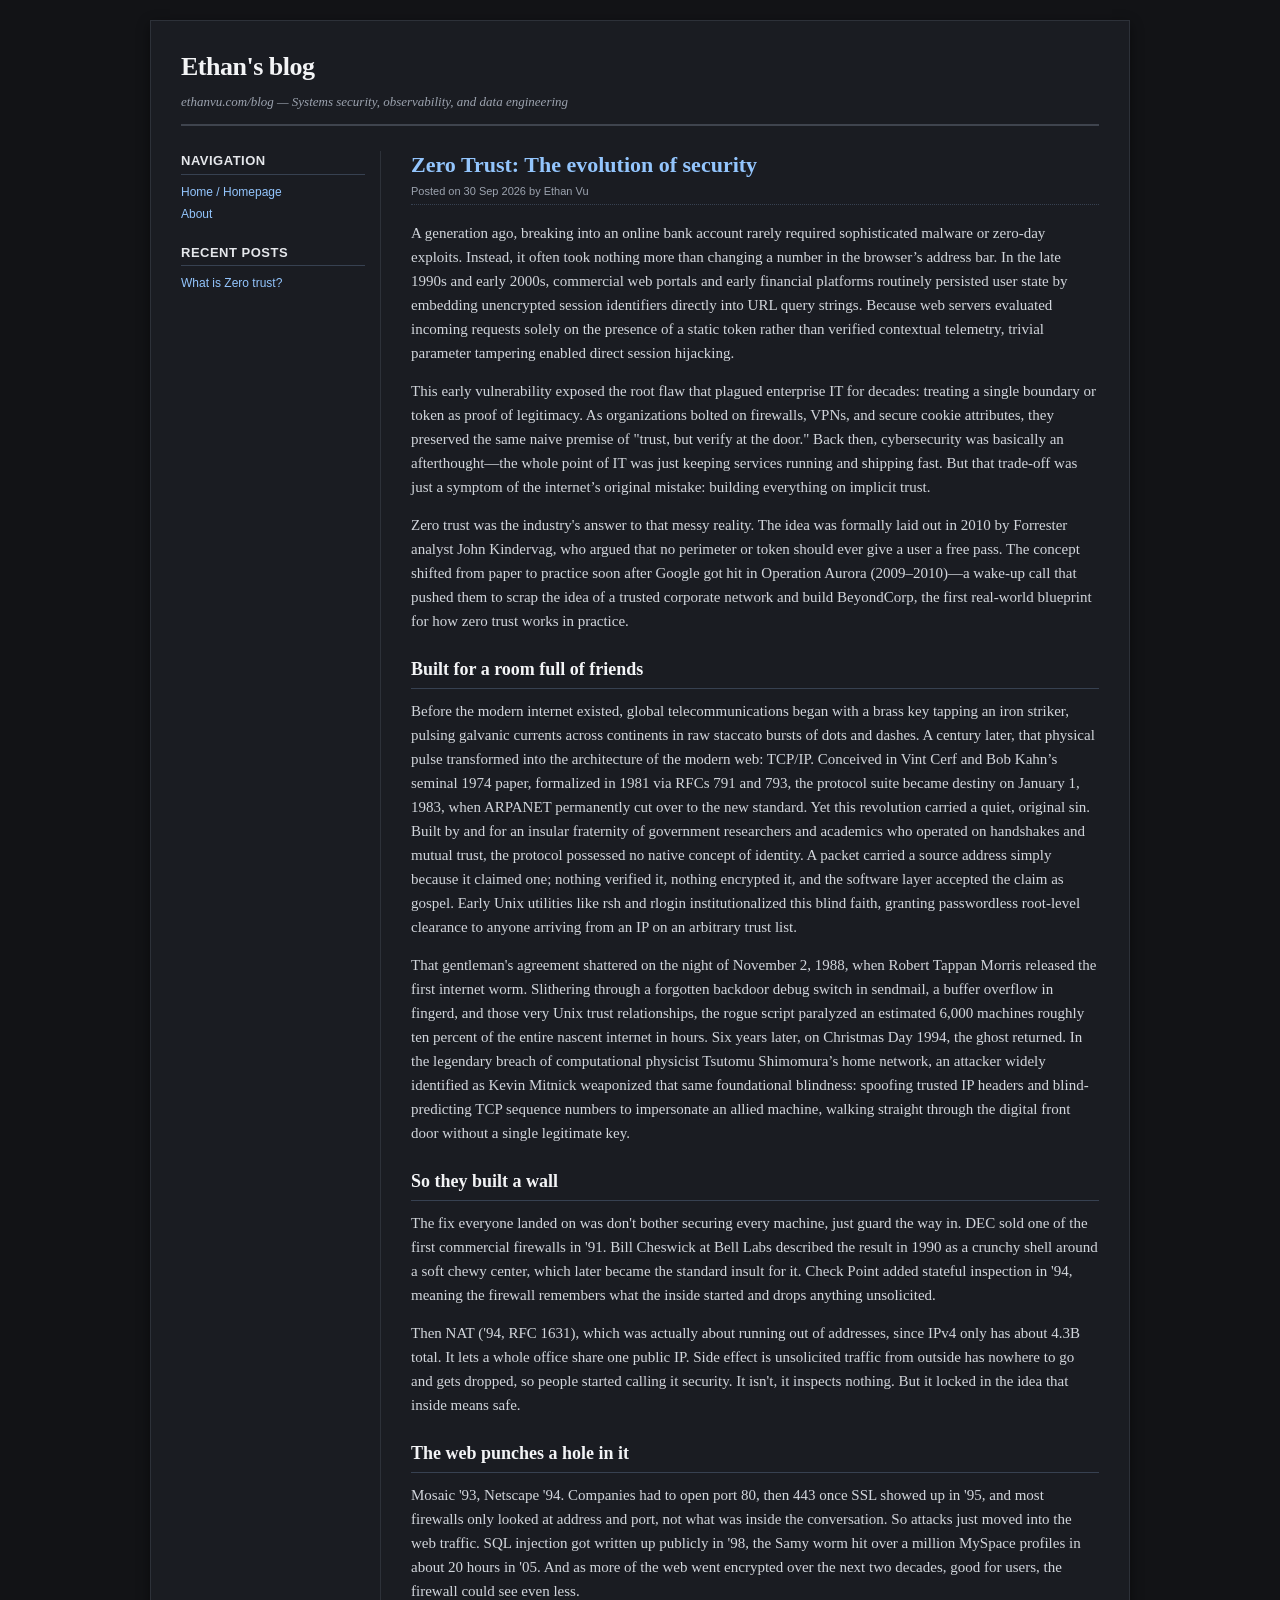
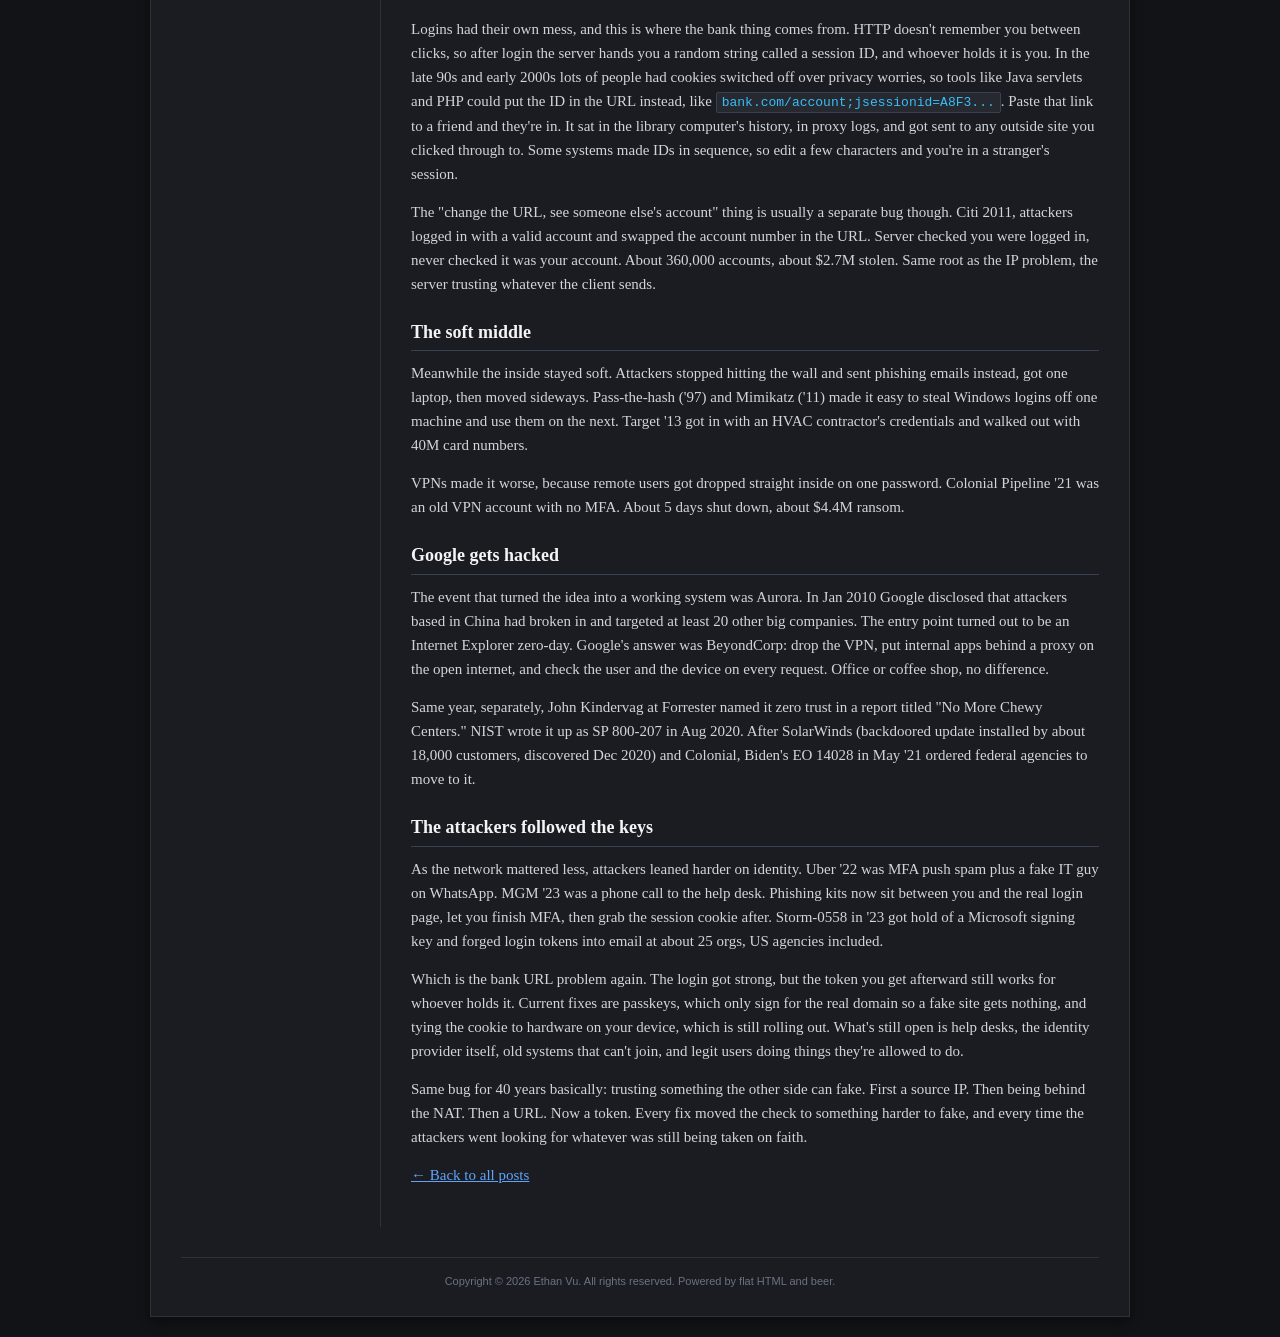
<file: index.html>
<!DOCTYPE html>
<html lang="en">
<head>
  <meta charset="UTF-8">
  <meta name="viewport" content="width=device-width, initial-scale=1.0">
  <title>Ethan Vu | Zero Trust Engineer &amp; </title>
  <meta name="description" content="Ethan Vu is a zero trust security engineer, writing about security monitoring, automated response, SIEM, PKI, and zero trust for OT, defense, and disconnected networks.">
  <meta name="author" content="Ethan Vu">
  <meta name="robots" content="index, follow">
  <link rel="canonical" href="https://ethanvu.com/blog/">

  <meta property="og:type" content="website">
  <meta property="og:site_name" content="Ethan Vu">
  <meta property="og:title" content="Ethan Vu | Zero Trust Engineer">
  <meta property="og:description" content="Security engineer. Writing on zero trust, security monitoring, and automated response.">
  <meta property="og:url" content="https://ethanvu.com/blog/">
  <meta name="twitter:card" content="summary">
  <meta name="twitter:title" content="Ethan Vu | Zero Trust Engineer">
  <meta name="twitter:description" content="Security engineer. Writing on zero trust, security monitoring, and automated response.">

  <script type="application/ld+json">
  {
    "@context": "https://schema.org",
    "@graph": [
      {
        "@type": "Person",
        "@id": "https://ethanvu.com/#ethan",
        "name": "Ethan Vu",
        "jobTitle": "Founder, Zero Trust Engineer",
        "description": "Security engineer specializing in security monitoring and automated response for secure networks, and founder of ZeroSec Solutions, a zero trust consultancy for OT, defense, and disconnected environments.",
        "url": "https://ethanvu.com/blog/",
        "worksFor": { "@type": "Organization", "name": "ZeroSec Solutions" },
        "alumniOf": [
          { "@type": "CollegeOrUniversity", "name": "Western Governors University" },
          { "@type": "CollegeOrUniversity", "name": "SANS Technology Institute" }
        ],
        "hasCredential": ["GSEC", "GCIH", "CASP+", "PenTest+", "SSCP"],
        "knowsAbout": ["Zero Trust Architecture", "NIST SP 800-207", "DoD Zero Trust Reference Architecture", "SIEM", "Elastic Security", "Security Automation", "Ansible", "Active Directory Tiering", "PKI", "mTLS", "Detection Engineering", "MITRE ATT&CK", "Penetration Testing", "STIG Compliance", "OT Security"]
      },
      {
        "@type": "Blog",
        "name": "Ethan's blog",
        "url": "https://ethanvu.com/blog/",
        "author": { "@id": "https://ethanvu.com/#ethan" }
      }
    ]
  }
  </script>

  <link rel="stylesheet" href="./style.css">
  <script>
    // Add new post files here, newest first. Each one is pulled in full onto this page.
    const POSTS = ["zero-trust.html"];

    document.addEventListener("DOMContentLoaded", () => {
      fetch("./sidebar.html")
        .then(res => {
          if (!res.ok) throw new Error(`HTTP error! status: ${res.status}`);
          return res.text();
        })
        .then(html => { document.getElementById("sidebar").innerHTML = html; })
        .catch(err => console.error("Could not load sidebar:", err));

      const feed = document.getElementById("feed");
      Promise.all(POSTS.map(file =>
        fetch("./" + file)
          .then(res => {
            if (!res.ok) throw new Error(`${file}: HTTP ${res.status}`);
            return res.text();
          })
          .then(html => {
            const doc = new DOMParser().parseFromString(html, "text/html");
            const article = doc.querySelector("article.post");
            if (!article) throw new Error(`${file}: no <article class="post"> found`);

            // Turn the post's title into a linked h2 for the feed
            const oldTitle = article.querySelector(".post-title");
            const title = document.createElement("h2");
            title.className = "post-title";
            const link = document.createElement("a");
            link.href = "./" + file;
            link.textContent = oldTitle.textContent;
            title.appendChild(link);
            oldTitle.replaceWith(title);

            // Drop the "Back to all posts" link
            article.querySelectorAll(".back-link").forEach(el => el.remove());
            return article;
          })
          .catch(err => {
            console.error("Could not load post:", err);
            const fallback = document.createElement("p");
            fallback.innerHTML = `<a href="./${file}">${file}</a>`;
            return fallback;
          })
      )).then(articles => {
        feed.replaceChildren(...articles);
      });
    });
  </script>
</head>
<body>

  <div id="container">
    <header>
      <h1><a href="./index.html">Ethan's blog</a></h1>
      <div class="subtitle">ethanvu.com/blog &mdash; Systems security, observability, and data engineering</div>
    </header>

    <div id="layout">
      <aside id="sidebar"></aside>

      <main id="feed">
        <noscript>
          <p><a href="./zero-trust.html">Zero Trust: How the Internet Spent 40 Years Trusting the Wrong Thing</a></p>
        </noscript>
      </main>
    </div>

    <footer>
      Copyright &copy; 2026 Ethan Vu. All rights reserved. Powered by flat HTML and beer.
    </footer>
  </div>

</body>
</html>
</file>
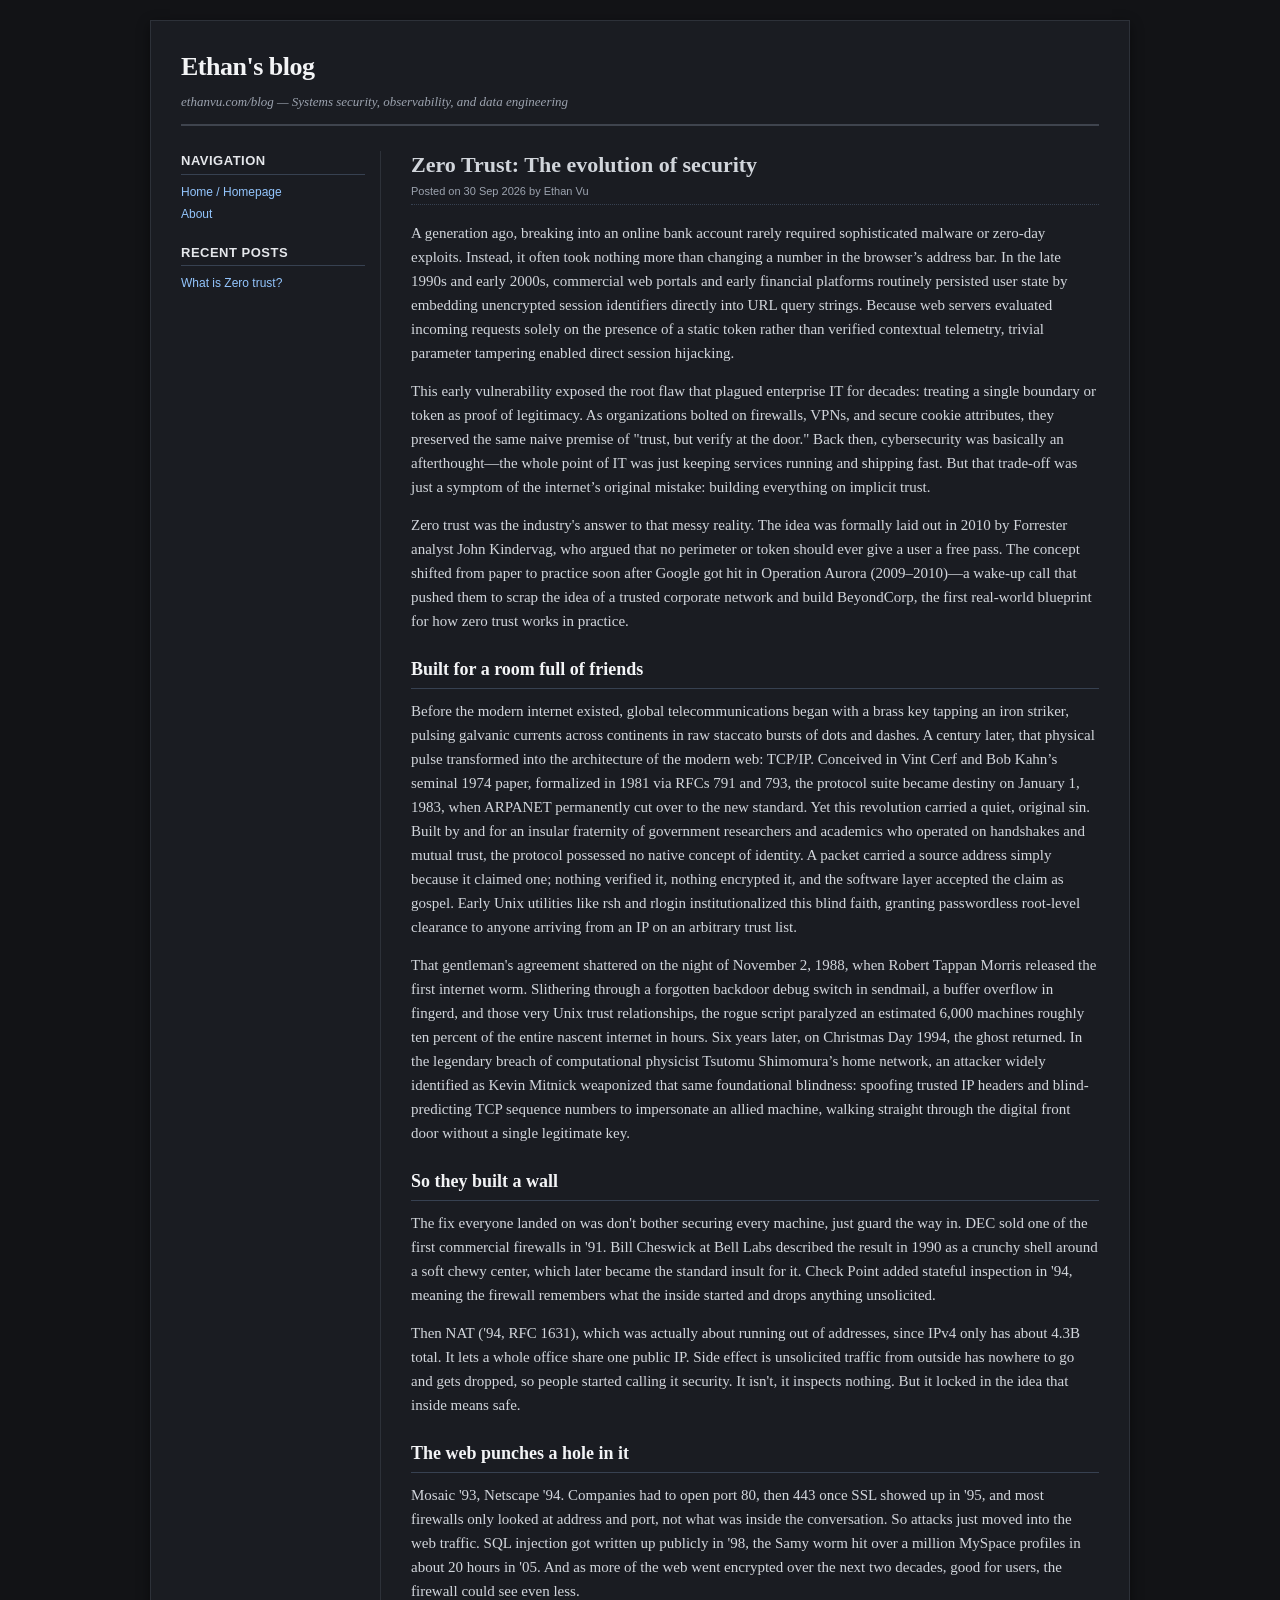
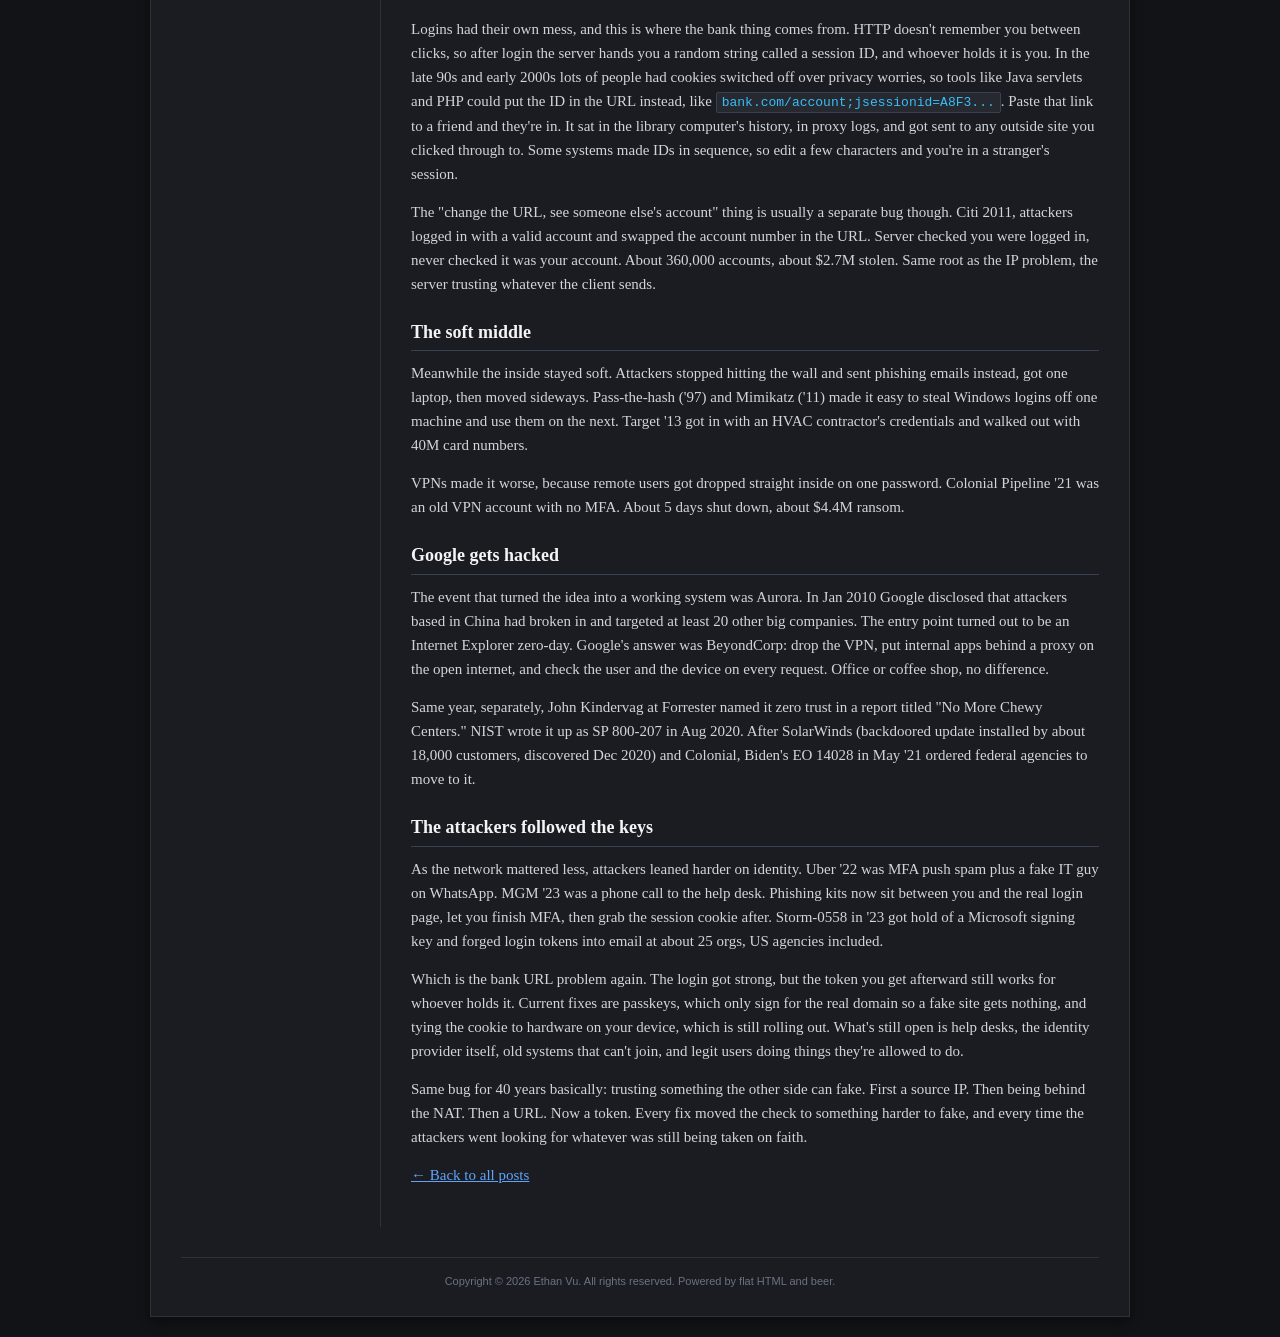
<file: zero-trust.html>
<!DOCTYPE html>
<html lang="en">
<head>
  <meta charset="UTF-8">
  <meta name="viewport" content="width=device-width, initial-scale=1.0">
  <title>Zero Trust: The evolution of security &mdash; Ethan's blog</title>
  <link rel="stylesheet" href="./style.css">
  <script>
    document.addEventListener("DOMContentLoaded", () => {
      fetch("./sidebar.html")
        .then(res => {
          if (!res.ok) throw new Error(`HTTP error! status: ${res.status}`);
          return res.text();
        })
        .then(html => {
          document.getElementById("sidebar").innerHTML = html;
        })
        .catch(err => console.error("Could not load sidebar:", err));
    });
  </script>
</head>
<body>

  <div id="container">
    <header>
      <h1><a href="./index.html">Ethan's blog</a></h1>
      <div class="subtitle">ethanvu.com/blog &mdash; Systems security, observability, and data engineering</div>
    </header>

    <div id="layout">
      <aside id="sidebar"></aside>

      <main>
        <article class="post">
          <h1 class="post-title">Zero Trust: The evolution of security</h1>
          <div class="post-meta">Posted on 30 Sep 2026 by Ethan Vu</div>

          <div class="post-body">
            <p>A generation ago, breaking into an online bank account rarely required sophisticated malware or zero-day exploits. Instead, it often took nothing more than changing a number in the browser’s address bar. In the late 1990s and early 2000s, commercial web portals and early financial platforms routinely persisted user state by embedding unencrypted session identifiers directly into URL query strings. Because web servers evaluated incoming requests solely on the presence of a static token rather than verified contextual telemetry, trivial parameter tampering enabled direct session hijacking.</p>
            <p>This early vulnerability exposed the root flaw that plagued enterprise IT for decades: treating a single boundary or token as proof of legitimacy. As organizations bolted on firewalls, VPNs, and secure cookie attributes, they preserved the same naive premise of "trust, but verify at the door." Back then, cybersecurity was basically an afterthought—the whole point of IT was just keeping services running and shipping fast. But that trade-off was just a symptom of the internet’s original mistake: building everything on implicit trust.</p>
            <p>Zero trust was the industry's answer to that messy reality. The idea was formally laid out in 2010 by Forrester analyst John Kindervag, who argued that no perimeter or token should ever give a user a free pass. The concept shifted from paper to practice soon after Google got hit in Operation Aurora (2009–2010)—a wake-up call that pushed them to scrap the idea of a trusted corporate network and build BeyondCorp, the first real-world blueprint for how zero trust works in practice.</p>
            <h2>Built for a room full of friends</h2>
            <p>Before the modern internet existed, global telecommunications began with a brass key tapping an iron striker, pulsing galvanic currents across continents in raw staccato bursts of dots and dashes. A century later, that physical pulse transformed into the architecture of the modern web: TCP/IP. Conceived in Vint Cerf and Bob Kahn’s seminal 1974 paper, formalized in 1981 via RFCs 791 and 793, the protocol suite became destiny on January 1, 1983, when ARPANET permanently cut over to the new standard. Yet this revolution carried a quiet, original sin. Built by and for an insular fraternity of government researchers and academics who operated on handshakes and mutual trust, the protocol possessed no native concept of identity. A packet carried a source address simply because it claimed one; nothing verified it, nothing encrypted it, and the software layer accepted the claim as gospel. Early Unix utilities like rsh and rlogin institutionalized this blind faith, granting passwordless root-level clearance to anyone arriving from an IP on an arbitrary trust list.</p>
            <p>That gentleman's agreement shattered on the night of November 2, 1988, when Robert Tappan Morris released the first internet worm. Slithering through a forgotten backdoor debug switch in sendmail, a buffer overflow in fingerd, and those very Unix trust relationships, the rogue script paralyzed an estimated 6,000 machines roughly ten percent of the entire nascent internet in hours. Six years later, on Christmas Day 1994, the ghost returned. In the legendary breach of computational physicist Tsutomu Shimomura’s home network, an attacker widely identified as Kevin Mitnick weaponized that same foundational blindness: spoofing trusted IP headers and blind-predicting TCP sequence numbers to impersonate an allied machine, walking straight through the digital front door without a single legitimate key.</p>

            <h2>So they built a wall</h2>
            <p>The fix everyone landed on was don't bother securing every machine, just guard the way in. DEC sold one of the first commercial firewalls in '91. Bill Cheswick at Bell Labs described the result in 1990 as a crunchy shell around a soft chewy center, which later became the standard insult for it. Check Point added stateful inspection in '94, meaning the firewall remembers what the inside started and drops anything unsolicited.</p>
            <p>Then NAT ('94, RFC 1631), which was actually about running out of addresses, since IPv4 only has about 4.3B total. It lets a whole office share one public IP. Side effect is unsolicited traffic from outside has nowhere to go and gets dropped, so people started calling it security. It isn't, it inspects nothing. But it locked in the idea that inside means safe.</p>

            <h2>The web punches a hole in it</h2>
            <p>Mosaic '93, Netscape '94. Companies had to open port 80, then 443 once SSL showed up in '95, and most firewalls only looked at address and port, not what was inside the conversation. So attacks just moved into the web traffic. SQL injection got written up publicly in '98, the Samy worm hit over a million MySpace profiles in about 20 hours in '05. And as more of the web went encrypted over the next two decades, good for users, the firewall could see even less.</p>
            <p>Logins had their own mess, and this is where the bank thing comes from. HTTP doesn't remember you between clicks, so after login the server hands you a random string called a session ID, and whoever holds it is you. In the late 90s and early 2000s lots of people had cookies switched off over privacy worries, so tools like Java servlets and PHP could put the ID in the URL instead, like <code>bank.com/account;jsessionid=A8F3...</code>. Paste that link to a friend and they're in. It sat in the library computer's history, in proxy logs, and got sent to any outside site you clicked through to. Some systems made IDs in sequence, so edit a few characters and you're in a stranger's session.</p>
            <p>The "change the URL, see someone else's account" thing is usually a separate bug though. Citi 2011, attackers logged in with a valid account and swapped the account number in the URL. Server checked you were logged in, never checked it was your account. About 360,000 accounts, about $2.7M stolen. Same root as the IP problem, the server trusting whatever the client sends.</p>

            <h2>The soft middle</h2>
            <p>Meanwhile the inside stayed soft. Attackers stopped hitting the wall and sent phishing emails instead, got one laptop, then moved sideways. Pass-the-hash ('97) and Mimikatz ('11) made it easy to steal Windows logins off one machine and use them on the next. Target '13 got in with an HVAC contractor's credentials and walked out with 40M card numbers.</p>
            <p>VPNs made it worse, because remote users got dropped straight inside on one password. Colonial Pipeline '21 was an old VPN account with no MFA. About 5 days shut down, about $4.4M ransom.</p>

            <h2>Google gets hacked</h2>
            <p>The event that turned the idea into a working system was Aurora. In Jan 2010 Google disclosed that attackers based in China had broken in and targeted at least 20 other big companies. The entry point turned out to be an Internet Explorer zero-day. Google's answer was BeyondCorp: drop the VPN, put internal apps behind a proxy on the open internet, and check the user and the device on every request. Office or coffee shop, no difference.</p>
            <p>Same year, separately, John Kindervag at Forrester named it zero trust in a report titled "No More Chewy Centers." NIST wrote it up as SP 800-207 in Aug 2020. After SolarWinds (backdoored update installed by about 18,000 customers, discovered Dec 2020) and Colonial, Biden's EO 14028 in May '21 ordered federal agencies to move to it.</p>

            <h2>The attackers followed the keys</h2>
            <p>As the network mattered less, attackers leaned harder on identity. Uber '22 was MFA push spam plus a fake IT guy on WhatsApp. MGM '23 was a phone call to the help desk. Phishing kits now sit between you and the real login page, let you finish MFA, then grab the session cookie after. Storm-0558 in '23 got hold of a Microsoft signing key and forged login tokens into email at about 25 orgs, US agencies included.</p>
            <p>Which is the bank URL problem again. The login got strong, but the token you get afterward still works for whoever holds it. Current fixes are passkeys, which only sign for the real domain so a fake site gets nothing, and tying the cookie to hardware on your device, which is still rolling out. What's still open is help desks, the identity provider itself, old systems that can't join, and legit users doing things they're allowed to do.</p>
            <p>Same bug for 40 years basically: trusting something the other side can fake. First a source IP. Then being behind the NAT. Then a URL. Now a token. Every fix moved the check to something harder to fake, and every time the attackers went looking for whatever was still being taken on faith.</p>

            <p><a class="read-more" href="./index.html">&larr; Back to all posts</a></p>
          </div>
        </article>
      </main>
    </div>

    <footer>
      Copyright &copy; 2026 Ethan Vu. All rights reserved. Powered by flat HTML and beer.
    </footer>
  </div>

</body>
</html>
</file>
<file: style.css>
/* Reset & Base Typography */
* {
  box-sizing: border-box;
  margin: 0;
  padding: 0;
}

body {
  background-color: #121316;
  color: #d1d5db;
  font-family: Georgia, 'Times New Roman', Times, serif;
  font-size: 15px;
  line-height: 1.6;
  padding: 20px 10px;
}

/* Links */
a {
  color: #60a5fa;
  text-decoration: underline;
}

a:visited {
  color: #c084fc;
}

a:hover {
  color: #f87171;
}

/* Main Container */
#container {
  max-width: 980px;
  margin: 0 auto;
  background-color: #1a1c22;
  border: 1px solid #2d3139;
  box-shadow: 0 4px 12px rgba(0, 0, 0, 0.45);
  padding: 25px 30px;
}

/* Header Banner */
header {
  border-bottom: 2px solid #3f444e;
  padding-bottom: 12px;
  margin-bottom: 25px;
}

header h1 {
  font-size: 26px;
  font-weight: bold;
  letter-spacing: -0.5px;
}

header h1 a {
  color: #f3f4f6;
  text-decoration: none;
}

header .subtitle {
  font-size: 13px;
  color: #9ca3af;
  font-style: italic;
  margin-top: 4px;
}

/* Layout Columns */
#layout {
  display: flex;
  flex-direction: row;
  gap: 30px;
}

/* Main Content Area */
main {
  flex: 1;
  min-width: 0;
}

/* Sidebar Navigation */
aside {
  width: 200px;
  flex-shrink: 0;
  font-family: 'Lucida Grande', Verdana, Geneva, sans-serif;
  font-size: 12px;
  line-height: 1.5;
  border-right: 1px solid #2d3139;
  padding-right: 15px;
}

aside section {
  margin-bottom: 20px;
}

aside h3 {
  font-size: 13px;
  font-weight: bold;
  color: #e5e7eb;
  border-bottom: 1px solid #374151;
  padding-bottom: 3px;
  margin-bottom: 8px;
  text-transform: uppercase;
  letter-spacing: 0.5px;
}

aside ul {
  list-style-type: none;
}

aside li {
  margin-bottom: 4px;
}

aside a {
  color: #93c5fd;
  text-decoration: none;
}

aside a:visited {
  color: #d8b4fe;
}

aside a:hover {
  text-decoration: underline;
  color: #fca5a5;
}

/* Blog Post Styles */
.post {
  margin-bottom: 40px;
}

.post-title {
  font-size: 22px;
  font-weight: bold;
  margin-bottom: 4px;
  line-height: 1.25;
}

.post-title a {
  color: #93c5fd;
  text-decoration: none;
}

.post-title a:hover {
  text-decoration: underline;
}

.post-meta {
  font-family: 'Lucida Grande', Verdana, Geneva, sans-serif;
  font-size: 11px;
  color: #9ca3af;
  margin-bottom: 16px;
  border-bottom: 1px dotted #374151;
  padding-bottom: 4px;
}

.post-body p {
  margin-bottom: 14px;
}

.post-body h2 {
  font-size: 18px;
  color: #f3f4f6;
  margin: 22px 0 10px 0;
  border-bottom: 1px solid #374151;
  padding-bottom: 4px;
}

.post-body h3 {
  font-size: 15px;
  color: #e5e7eb;
  margin: 16px 0 8px 0;
}

/* Terminal & Code Blocks */
pre, code {
  font-family: 'Courier New', Courier, monospace;
  font-size: 13px;
}

p code {
  background-color: #262930;
  color: #38bdf8;
  padding: 2px 5px;
  border: 1px solid #374151;
  border-radius: 2px;
}

pre {
  background-color: #0d0e11;
  border: 1px solid #2d3139;
  border-left: 3px solid #38bdf8;
  color: #e2e8f0;
  padding: 12px;
  overflow-x: auto;
  margin: 16px 0;
  line-height: 1.45;
}

/* Diagrams & Visual Placeholders */
.figure {
  text-align: center;
  margin: 20px 0;
}

.figure .placeholder {
  background: #111317;
  border: 1px dashed #475569;
  color: #94a3b8;
  padding: 40px;
  font-family: 'Courier New', Courier, monospace;
  font-size: 13px;
}

.figure img {
  max-width: 100%;
  height: auto;
  border: 1px solid #374151;
}

.figure-caption {
  font-size: 12px;
  font-style: italic;
  color: #9ca3af;
  margin-top: 5px;
}

/* Footer */
footer {
  border-top: 1px solid #2d3139;
  margin-top: 30px;
  padding-top: 15px;
  font-family: 'Lucida Grande', Verdana, Geneva, sans-serif;
  font-size: 11px;
  color: #6b7280;
  text-align: center;
}

/* Responsive adjustments */
@media (max-width: 768px) {
  #layout {
    flex-direction: column-reverse;
  }
  aside {
    width: 100%;
    border-right: none;
    border-top: 1px solid #2d3139;
    padding-top: 20px;
  }
}
</file>
